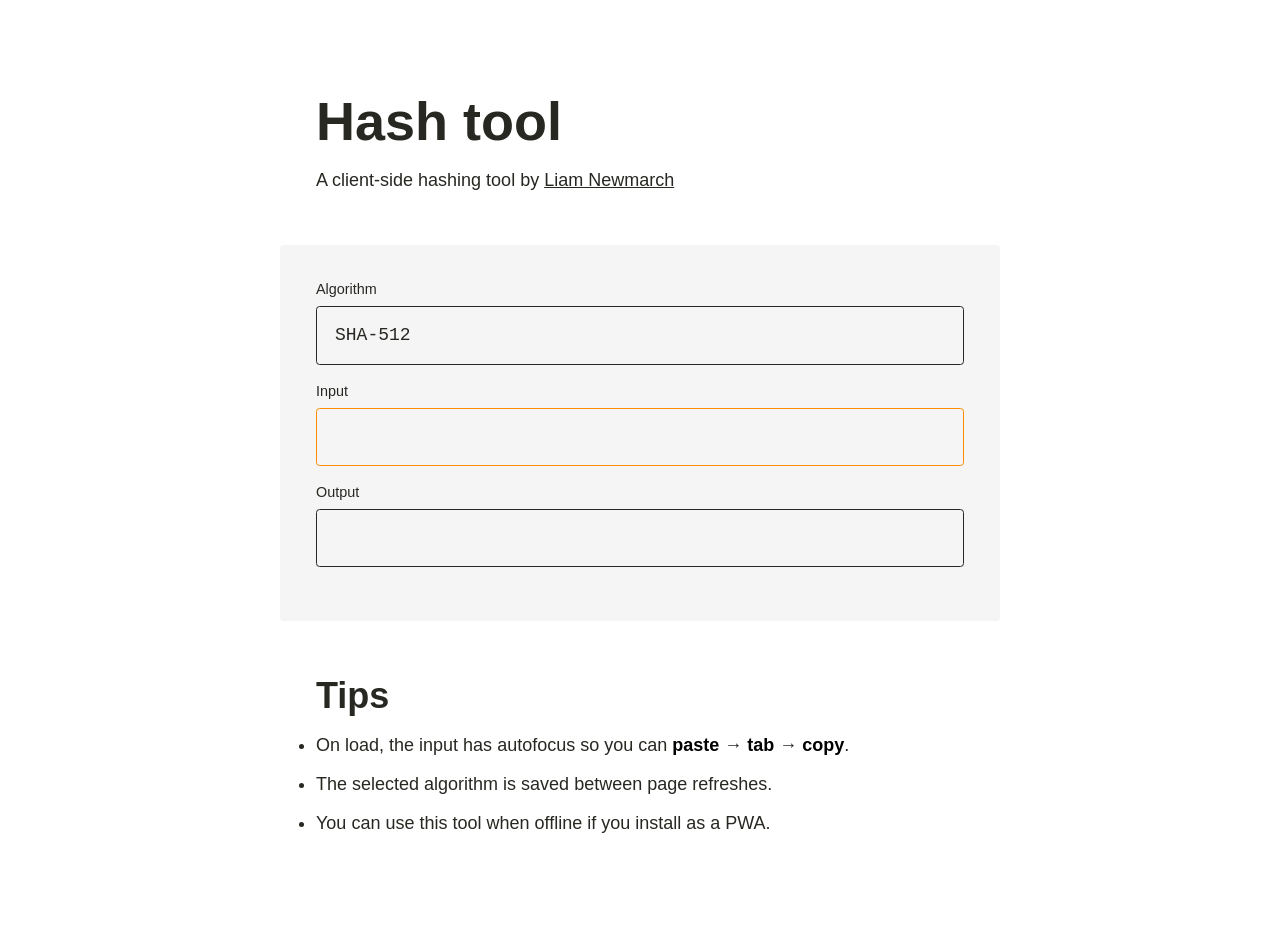
<file: index.html>
<!DOCTYPE html>
<html dir="ltr" lang="en">
  <head>
    <meta charset="utf-8">
    <meta content="width=device-width" name="viewport">
    <meta content="#272822" name="theme-color">
    <title>Hash tool, by Liam Newmarch</title>
    <link href="app.css" rel="stylesheet">
    <link href="images/icon-512.png" rel="icon" sizes="512x512">
    <link href="images/icon-48.png" rel="shortcut icon">
    <link href="manifest.json" rel="manifest">
    <script defer src="app.js"></script>
  </head>
  <body>
    <header>
      <h1>Hash tool</h1>
      <p>A client-side hashing tool by <a href="https://liamnewmarch.co.uk">Liam Newmarch</a></p>
    </header>
    <main>
      <app-controller class="col-md-12">
        <form>
          <label>Algorithm</label>
          <select name="algorithm"></select>
          <label>Input</label>
          <input name="input" autofocus>
          <label>Output</label>
          <input name="output" readonly>
        </form>
      </app-controller>
    </main>
    <aside>
      <h2>Tips</h2>
      <ul>
        <li>On load, the input has autofocus so you can <strong>paste</strong> → <strong>tab</strong> → <strong>copy</strong>.</li>
        <li>The selected algorithm is saved between page refreshes.</li>
        <li>You can use this tool when offline if you install as a PWA.</li>
      </ul>
    </aside>
  </body>
</html>
</file>
<file: app.css>
:root {
  --color-accent: #ff8c00;
  --color-background: #fff;
  --color-background-emphasis: #f5f5f5;
  --color-text: #272822;
  --color-text-emphasis: #000;
  --radius: .2rem;
}

@media (prefers-color-scheme: dark) {
  :root {
    --color-background: #272822;
    --color-background-emphasis: #fff1;
    --color-text: #eee;
    --color-text-emphasis: #fff;
  }
}

html {
  background-color: var(--color-background);
  color: var(--color-text);
  font: 300 18px sans-serif;
}

body {
  margin: 0 auto;
  max-width: 40rem;
  padding: 1rem;
}

h1 {
  font-size: 2rem;
  margin: 1rem 0;
}

h2 {
  font-size: 1.5rem;
  margin: 1rem 0;
}

a {
  color: inherit;
}

strong {
  color: var(--color-text-emphasis);
}

header,
aside {
  padding: 1rem;
}

main {
  background-color: var(--color-background-emphasis);
  border-radius: var(--radius);
  padding: 1rem;
}

form {
  display: flex;
  flex-direction: column;
}

label {
  display: block;
  font-size: .8rem;
}

input,
select {
  all: unset;
  border: .1rem solid;
  border-radius: var(--radius);
  display: block;
  font-family: monospace;
  padding: 1rem;
  margin: .5rem 0 1rem;
}

ul {
  padding: 0;
}

li {
  margin: 1rem 0;
}

:focus {
  border-color: var(--color-accent);
}

@media(min-width: 30rem) {
  body,
  header,
  main,
  aside {
    padding: 2rem;
  }

  h1 {
    font-size: 3rem;
  }

  h2 {
    font-size: 2rem;
  }
}
</file>
